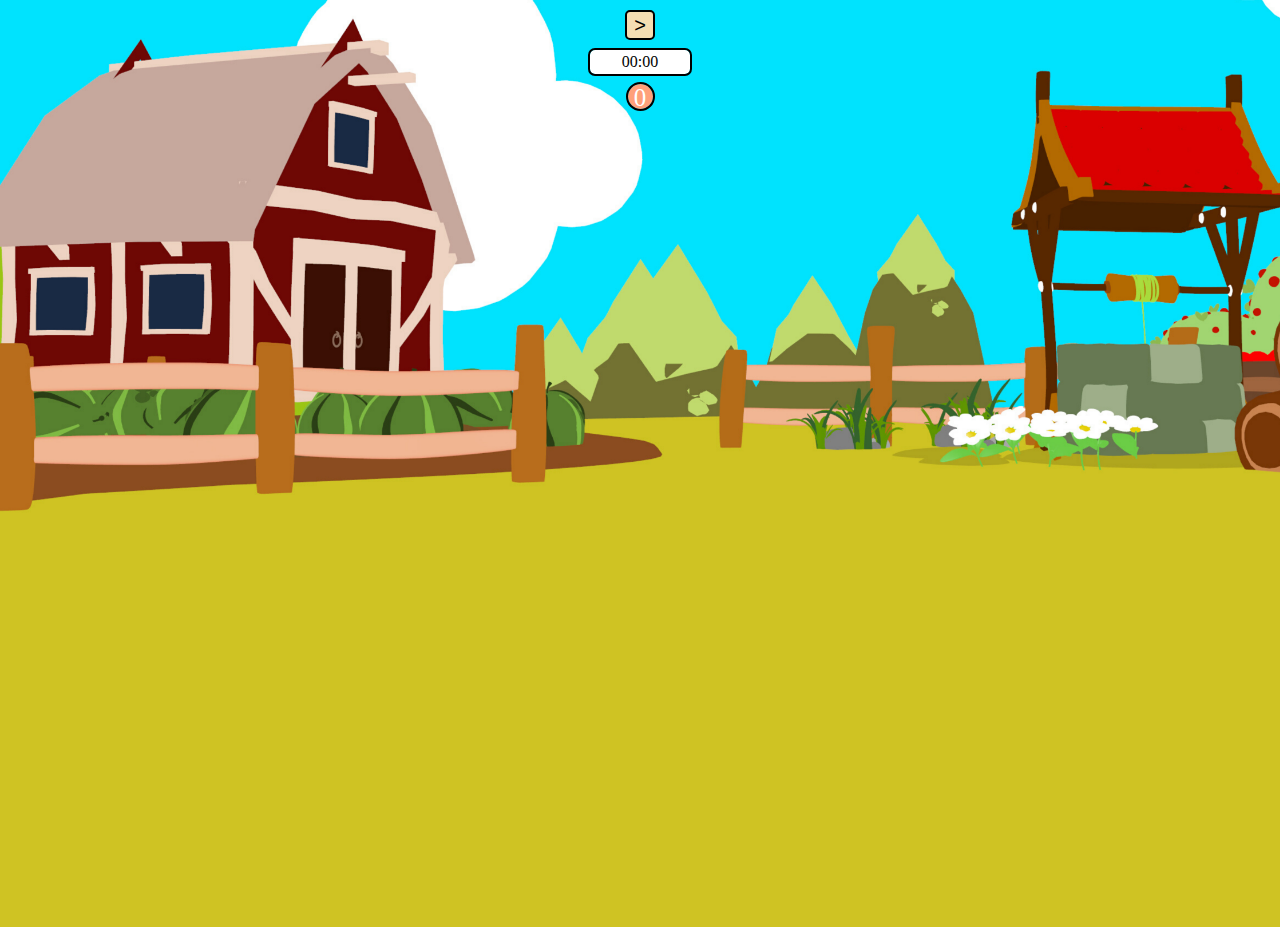
<file: carrot/index.html>
<!DOCTYPE html>
<html lang="en">
  <head>
    <meta charset="UTF-8" />
    <meta name="viewport" content="width=device-width, initial-scale=1.0" />
    <title>Carrot Game</title>
    <script src="main.js" defer></script>
    <link rel="stylesheet" href="style.css" />
  </head>
  <body>
    <!-- play button -->
    <div class="play">
      <button class="play__btn play__btn--play"></button>
    </div>
    <!-- timer -->
    <div class="timer">
      <span>00:00</span>
    </div>
    <!-- counter -->
    <div class="counter">
      <span>0</span>
    </div>
    <!-- random carrots and bugs -->
    <section class="container">
      <span class="carrot"></span>
      <span class="carrot"></span>
      <span class="carrot"></span>
      <span class="carrot"></span>
      <span class="carrot"></span>
      <span class="carrot"></span>
      <span class="carrot"></span>
      <span class="carrot"></span>
      <span class="carrot"></span>
      <span class="carrot"></span>

      <span class="bug"></span>
      <span class="bug"></span>
      <span class="bug"></span>
      <span class="bug"></span>
      <span class="bug"></span>
      <span class="bug"></span>
      <span class="bug"></span>
      <span class="bug"></span>
      <span class="bug"></span>
      <span class="bug"></span>
    </section>
    <!-- won/lost/retry -->
    <div class="modal">
      <button class="retry__btn"></button>
      <span class="text">YOU LOST</span>
    </div>
  </body>
</html>
</file>
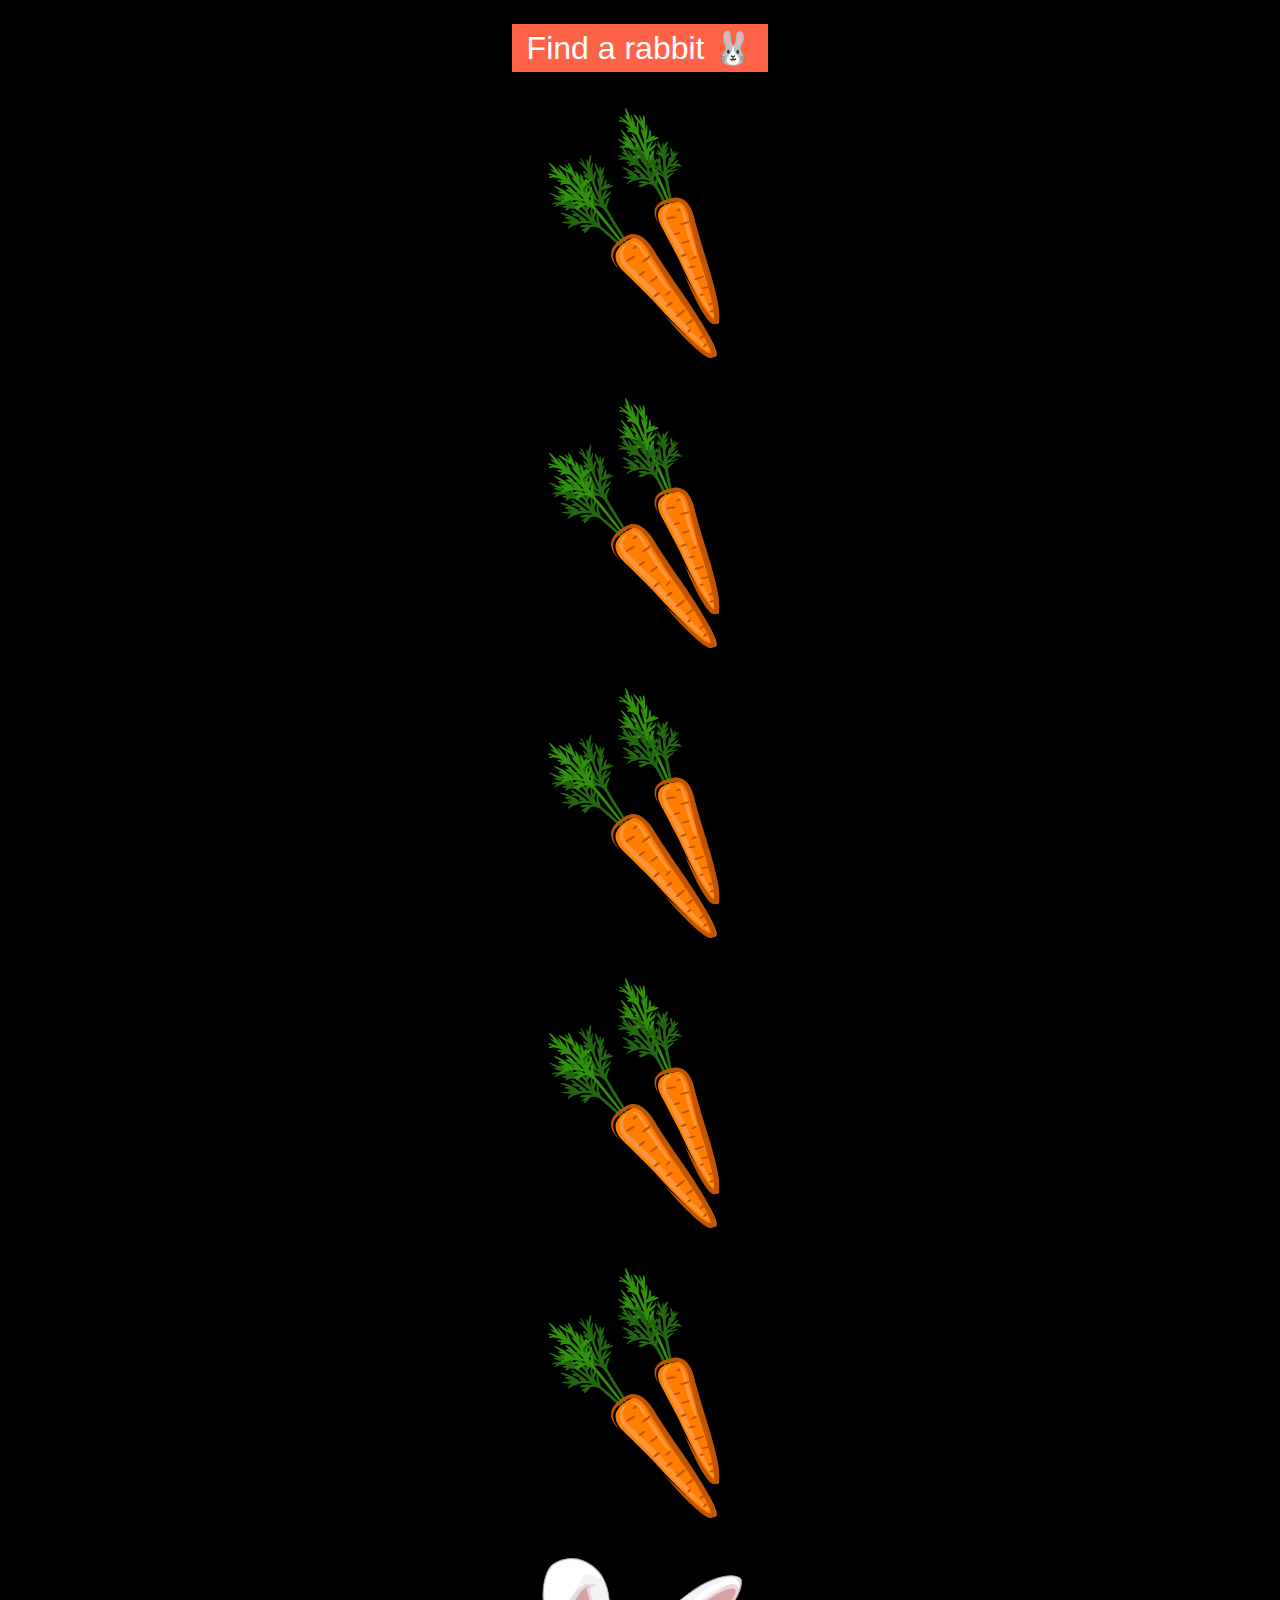
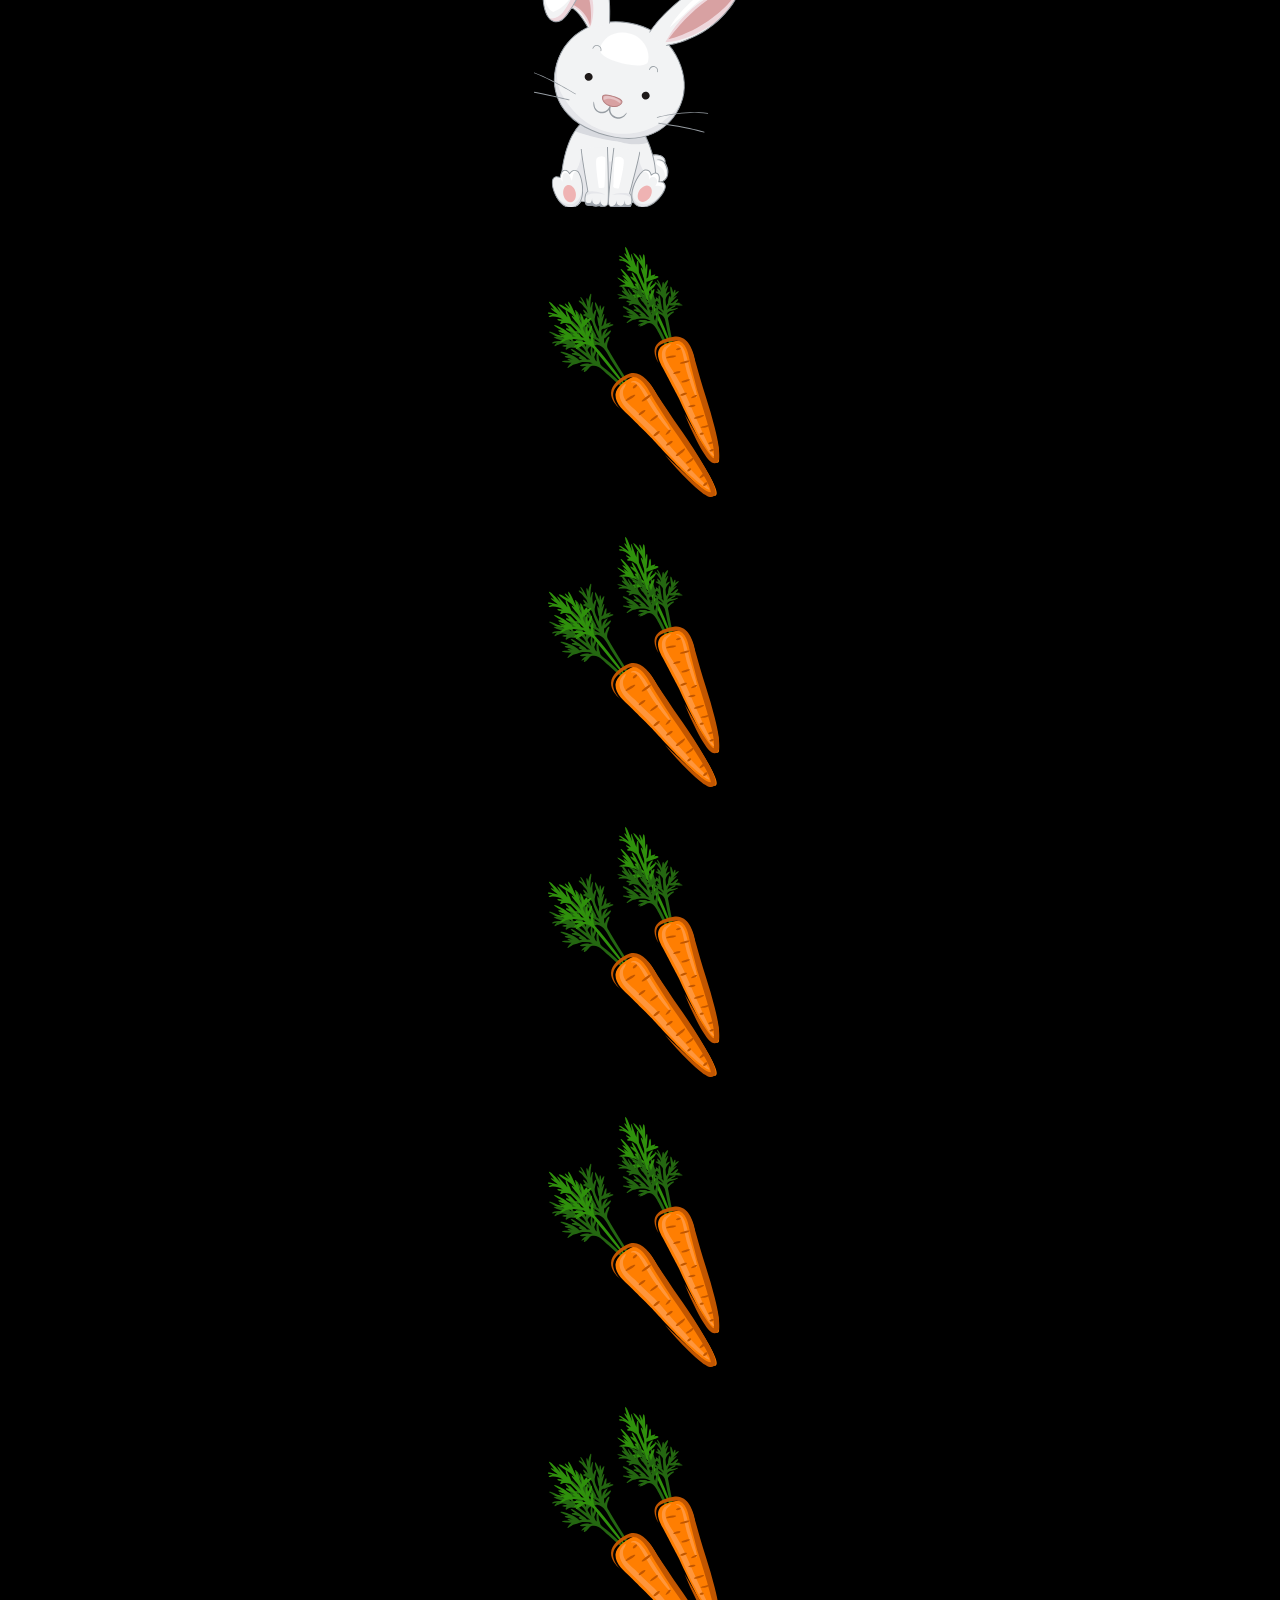
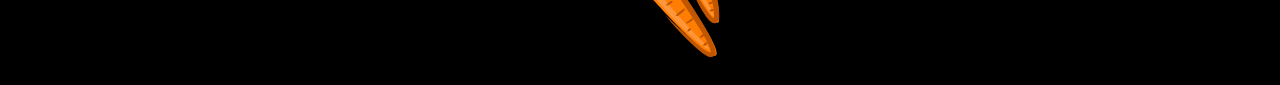
<file: rabbits/index.html>
<!DOCTYPE html>
<html lang="en">
  <head>
    <meta charset="UTF-8" />
    <meta name="viewport" content="width=device-width, initial-scale=1.0" />
    <title>Scroll</title>
    <style>
      body {
        background-color: black;
        text-align: center;
      }
      .button {
        outline: none;
        border: none;
        background-color: tomato;
        color: white;
        font-size: 32px;
        margin: 16px 0;
        padding: 5px 15px;
        cursor: pointer;
      }
      .button:focus {
        border: none;
      }
      .item {
        display: block;
        margin: auto;
        padding: 20px;
      }
    </style>
  </head>
  <body>
    <button class="button">Find a rabbit 🐰</button>
    <img class="item carrot" src="img/carrot.png" alt="carrot" />
    <img class="item carrot" src="img/carrot.png" alt="carrot" />
    <img class="item carrot" src="img/carrot.png" alt="carrot" />
    <img class="item carrot" src="img/carrot.png" alt="carrot" />
    <img class="item carrot" src="img/carrot.png" alt="carrot" />
    <img class="item rabbit" src="img/rabbit.png" alt="rabbit" />
    <img class="item carrot" src="img/carrot.png" alt="carrot" />
    <img class="item carrot" src="img/carrot.png" alt="carrot" />
    <img class="item carrot" src="img/carrot.png" alt="carrot" />
    <img class="item carrot" src="img/carrot.png" alt="carrot" />
    <img class="item carrot" src="img/carrot.png" alt="carrot" />
    <script>
      const button = document.querySelector(".button");
      const rabbit = document.querySelector(".rabbit");
      button.addEventListener("click", () => {
        const rect = rabbit.getBoundingClientRect();
        rabbit.scrollIntoView({ behavior: "smooth", block: "center" }); // start, center, end

        // 계산하기 전에 문서를 잘 확인하자..!
        // const clientHeight = document.documentElement.clientHeight;
        // window.scrollTo({
        //   left: rect.x,
        //   top: rect.y - clientHeight / 2 + rect.height / 2,
        //   behavior: "smooth",
        // });
      });
    </script>
  </body>
</html>
</file>
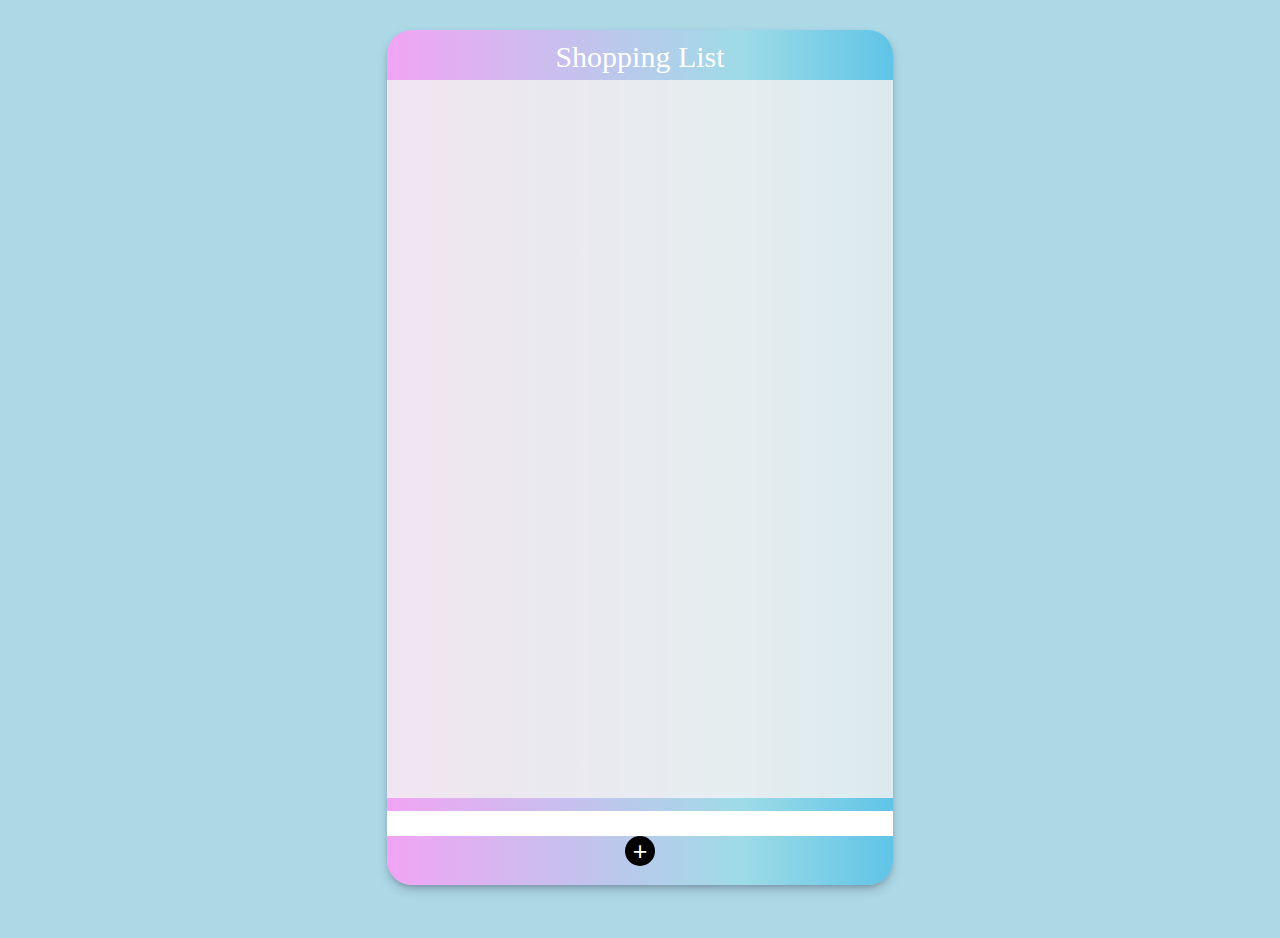
<file: shopping/index.html>
<!DOCTYPE html>
<html lang="en">
  <head>
    <meta charset="UTF-8" />
    <meta name="viewport" content="width=device-width, initial-scale=1.0" />
    <title>Shopping Carts</title>
    <style>
      body {
        /* background-image: url(); */
        background-color: lightblue;
        height: 100vh;
      }
      main {
        position: relative;
        width: 40%;
        height: 95%;
        border-radius: 25px;
        margin: auto;
        margin-top: 30px;
        box-shadow: rgba(50, 50, 93, 0.25) 0px 6px 12px -2px,
          rgba(0, 0, 0, 0.3) 0px 3px 7px -3px;
        background: linear-gradient(
          90deg,
          rgb(241, 164, 244) 0%,
          rgb(158, 219, 231) 70%,
          rgba(95, 196, 231, 1) 100%
        );
        overflow: hidden;
      }
      header,
      section {
        text-align: center;
        font-size: 30px;
        color: white;
        box-sizing: border-box;
        height: 30px;
        padding: 5px 0;
      }
      header {
        padding: 10px 15px;
        height: 50px;
      }
      .list {
        overflow-y: auto;
        height: calc(98% - 50px - 70px);
        background-color: rgba(240, 240, 240, 0.857);
        color: black;
        font-size: 18px;
        text-align: left;
        padding: 5px 10px;
      }
      button {
        outline: none;
        border: none;
      }
      .item .delete {
        position: absolute;
        right: 10px;
      }
      .item .delete::after {
        content: "delete";
      }
      .item .delete:hover {
        background-color: red;
        color: white;
      }
      #item {
        width: 100%;
        border: none;
        font-size: 20px;
      }
      .add button {
        background-color: black;
        border-radius: 100%;
        color: white;
        font-size: 25px;
        width: 30px;
        height: 30px;
      }
    </style>
  </head>
  <body>
    <main>
      <header>Shopping List</header>
      <section class="list">
        <!-- <div class="item">
          <span>text</span>
          <button class="delete"></button>
        </div> -->
      </section>
      <section class="input">
        <input type="text" id="item" />
      </section>
      <section class="add">
        <button>+</button>
      </section>
    </main>
    <script>
      const list = document.querySelector(".list");
      const input = document.querySelector("#item");
      const addBtn = document.querySelector(".add button");

      input.addEventListener("keypress", (evt) => {
        if (evt.key === "Enter") handleAddItem();
      });
      addBtn.addEventListener("click", () => handleAddItem());

      const handleAddItem = () => {
        const text = input.value;
        if (!text) return;

        list.insertAdjacentHTML(
          "beforeend",
          `<div class="item">
            <span>${text}</span>
            <button class="delete" onclick="handleDeleteItem(this)"></button>
          </div>`
        );
        input.value = "";
      };

      const handleDeleteItem = (target) => {
        if (target) target.parentNode.remove();
      };
    </script>
  </body>
</html>
</file>
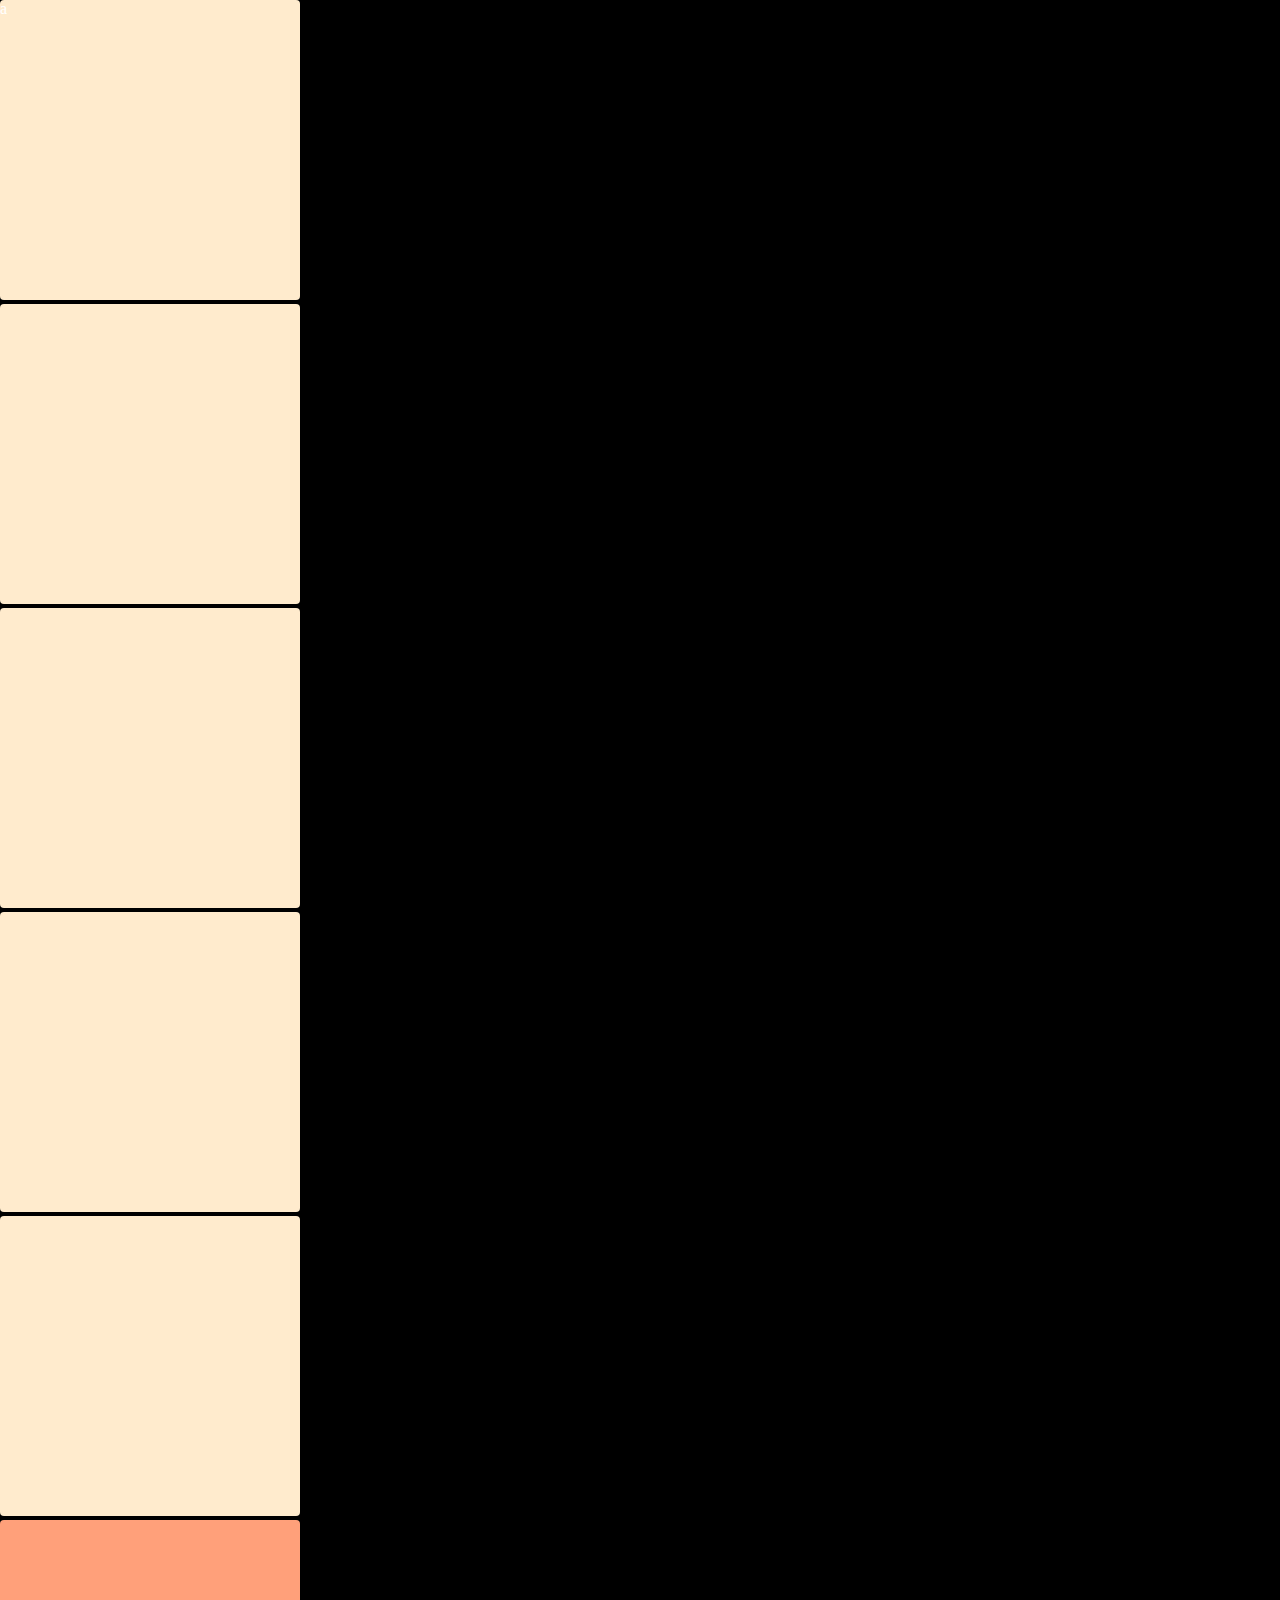
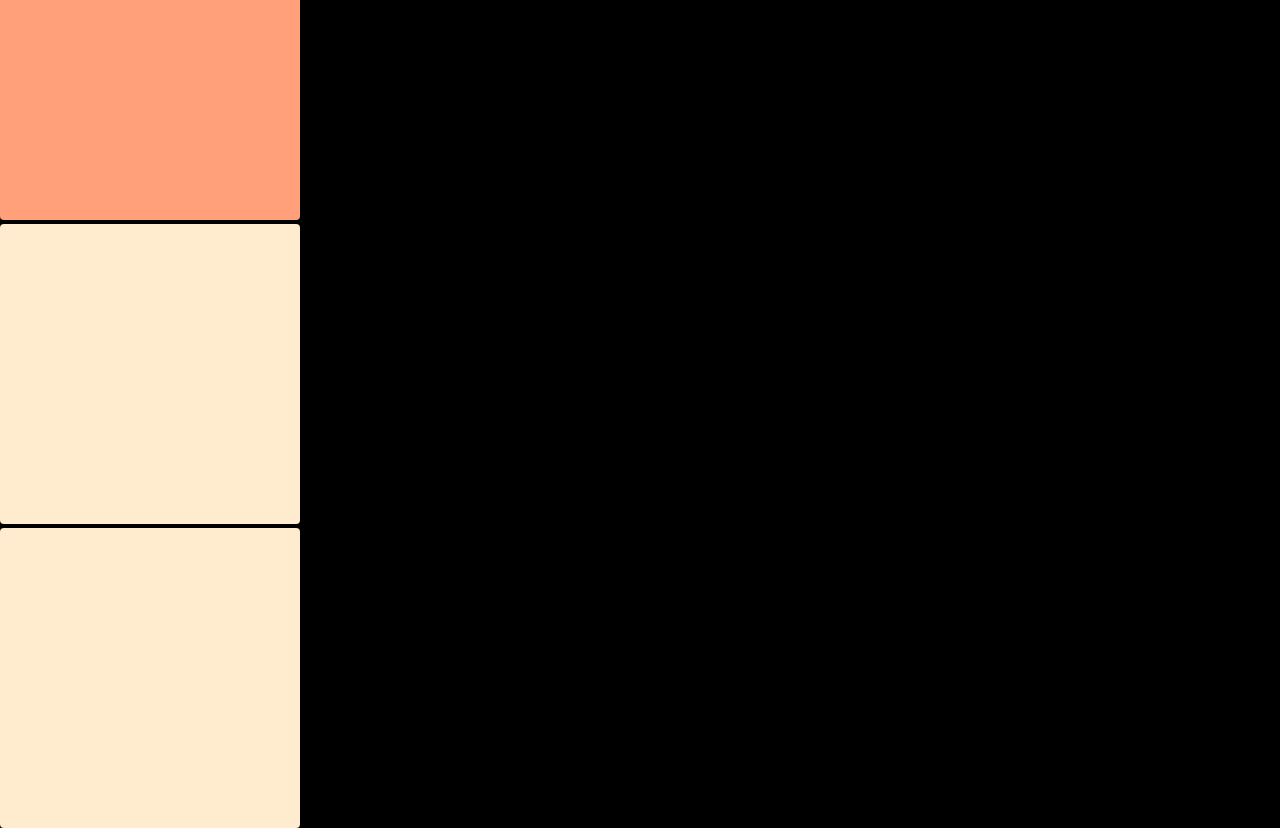
<file: window_coordinates.html>
<!DOCTYPE html>
<html lang="en">
  <head>
    <meta charset="UTF-8" />
    <meta name="viewport" content="width=device-width, initial-scale=1.0" />
    <title>Window Coordinates</title>
    <style>
      body {
        margin: 0;
        /* overflow-y: hidden; */
      }
      ul {
        margin: 0;
        padding: 0;
        list-style: none;
      }
      .container {
        background-color: black;
        height: 100%;
        color: white;
      }
      .item {
        width: 300px;
        height: 300px;
        background-color: blanchedalmond;
        margin-bottom: 4px;
        border-radius: 4px;
      }
      .item.active {
        background-color: lightsalmon;
      }
    </style>
  </head>
  <body>
    <div class="container">
      <ul>
        <li class="item">a</li>
        <li class="item"></li>
        <li class="item"></li>
        <li class="item"></li>
        <li class="item"></li>
        <li class="item active"></li>
        <li class="item"></li>
        <li class="item"></li>
      </ul>
    </div>

    <script>
      const active = document.querySelector(".item.active");
      active.addEventListener("click", (evt) => {
        /**
         * viewport
         * element 상단 왼쪽 끝점 기준
         * x/left, y/top, x~오른쪽 가로 끝점 right, y~오른쪽 아래 끝점 bottom
         */
        const rect = active.getBoundingClientRect();
        console.log("rect", rect);
        /* https://developer.mozilla.org/ko/docs/Web/API/Element/getBoundingClientRect */

        /**
         * dom client 기준, rect 기준점부터 x, y 좌표
         */
        console.log(`client: ${evt.clientX}, ${evt.clientY}`);
        /**
         * page 기준, 최상단부터 x, y 좌표
         */
        console.log(`page: ${evt.pageX}, ${evt.pageY}`);
        /* https://developer.mozilla.org/ko/docs/Web/API/Element/click_event */
      });
    </script>
  </body>
</html>
</file>
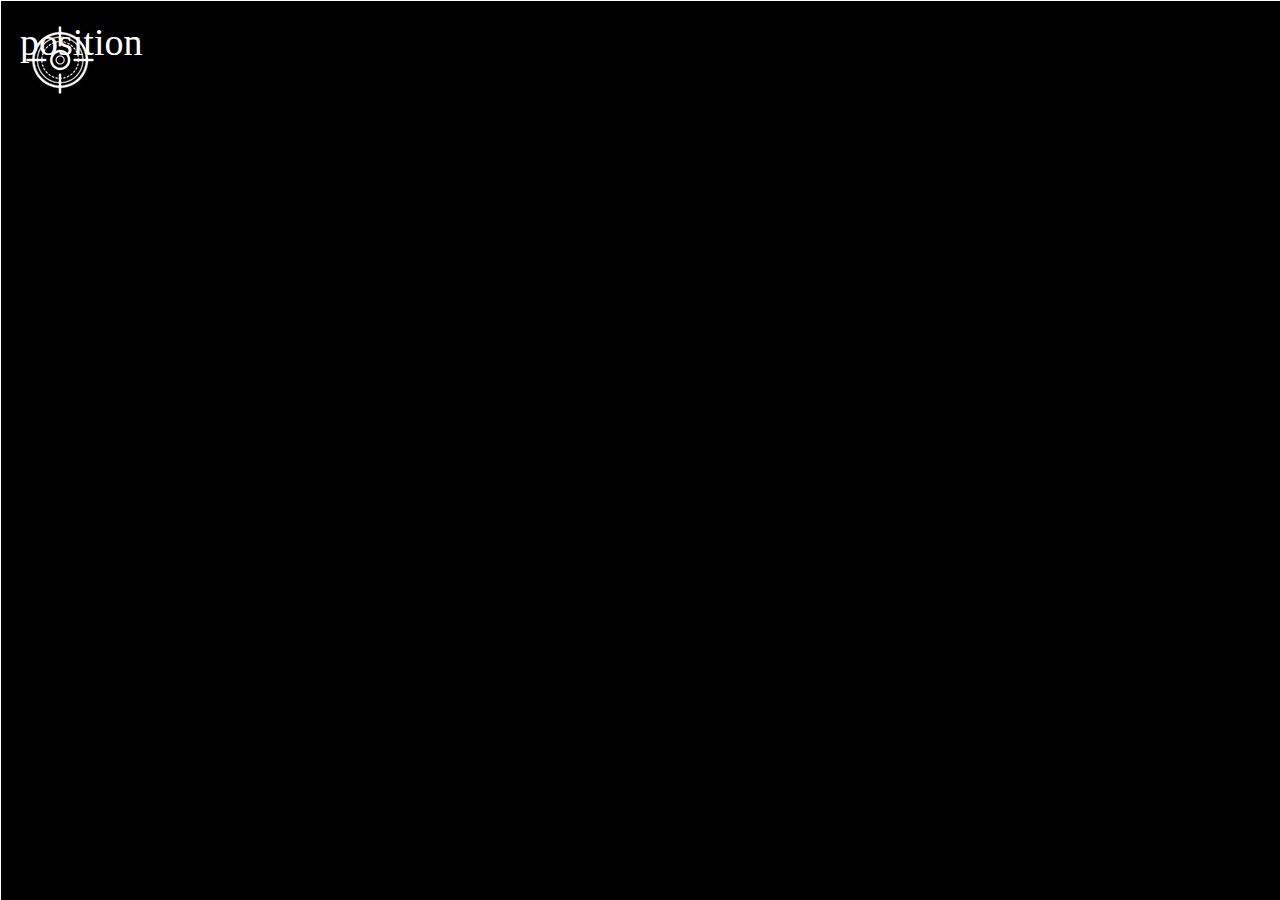
<file: window_position.html>
<!DOCTYPE html>
<html lang="en">
  <head>
    <meta charset="UTF-8" />
    <meta name="viewport" content="width=device-width, initial-scale=1.0" />
    <title>Window Position</title>
    <style>
      body {
        background-color: black;
        color: white;
        margin: 0;
      }
      .line {
        position: absolute;
        background-color: white;
      }
      .horizontal {
        width: 100%;
        height: 1px;
        /* top: 50%; */
      }
      .vertical {
        height: 100%;
        width: 1px;
        /* left: 50%; */
      }
      .target {
        position: absolute;
        /* top: 50%;
        left: 50%; */
        /* transform: translate(-50%, -50%); */
      }
      .tag {
        position: absolute;
        /* top: 50%;
        left: 50%; */
        font-size: 38px;
        /* transform: translate(20px, 20px); */
        margin: 20px;
      }
    </style>
  </head>
  <body>
    <div class="line horizontal"></div>
    <div class="line vertical"></div>
    <img class="target" src="target.png" alt="target" />
    <div class="tag">position</div>
    <script>
      const horizontal = document.querySelector(".horizontal");
      const vertical = document.querySelector(".vertical");
      const target = document.querySelector(".target");
      const tag = document.querySelector(".tag");
      /*
      document.addEventListener("mousemove", (evt) => {
        const { x, y } = evt;
        tag.innerHTML = `${x}px, ${y}px`;

        horizontal.style.top = `${y}px`;
        vertical.style.left = `${x}px`;
        target.style.left = `${x}px`;
        target.style.top = `${y}px`;
        tag.style.left = `${x}px`;
        tag.style.top = `${y}px`;
      });
      */

      // critical rendering path
      // operation - layout, paint, composition
      addEventListener("load", () => {
        const targetRect = target.getBoundingClientRect();
        const targetHalfWidth = targetRect.width / 2;
        const targetHalfHeight = targetRect.height / 2;
        document.addEventListener("mousemove", (evt) => {
          const { x, y } = evt;
          tag.innerHTML = `${x}px, ${y}px`;
          horizontal.style.transform = `translateY(${y}px)`;
          vertical.style.transform = `translateX(${x}px)`;
          target.style.transform = `translate(${x - targetHalfWidth}px, ${
            y - targetHalfHeight
          }px)`;
          tag.style.transform = `translate(${x}px, ${y}px)`;
        });
      });
    </script>
  </body>
</html>
</file>
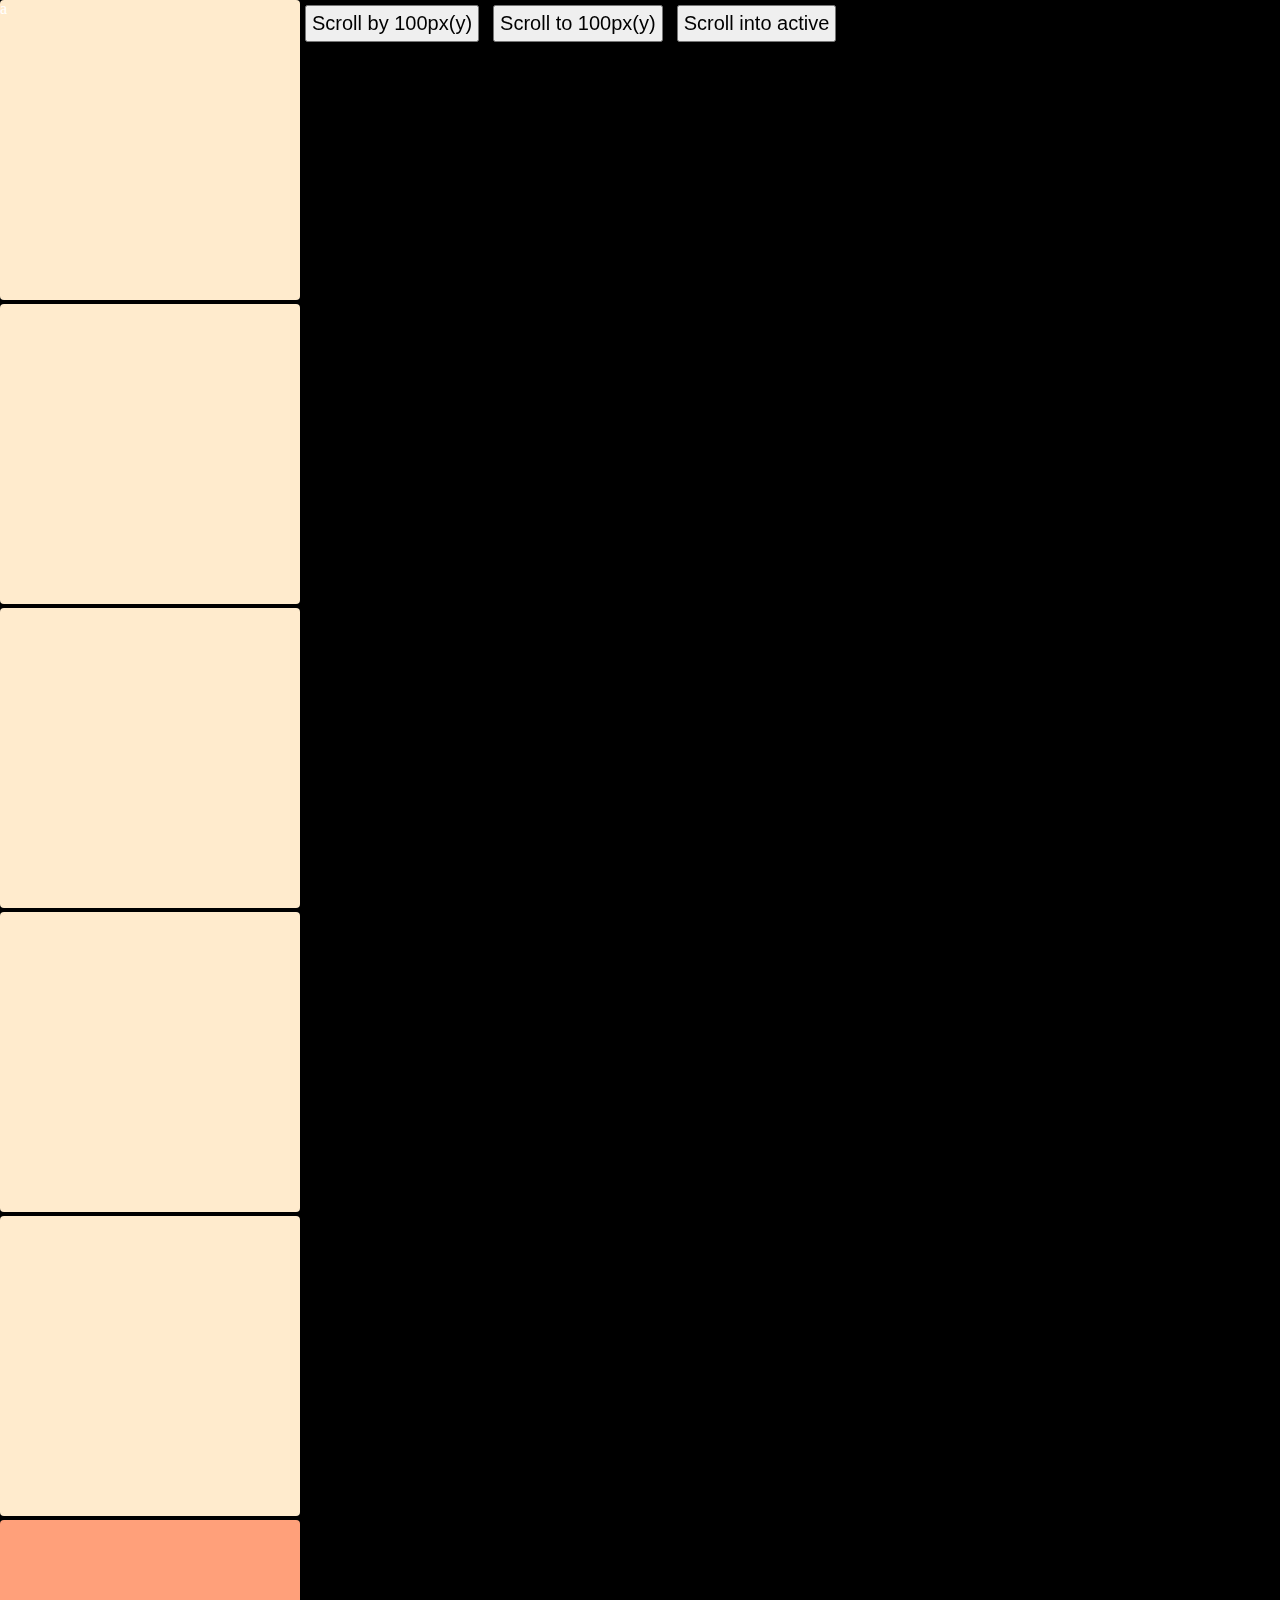
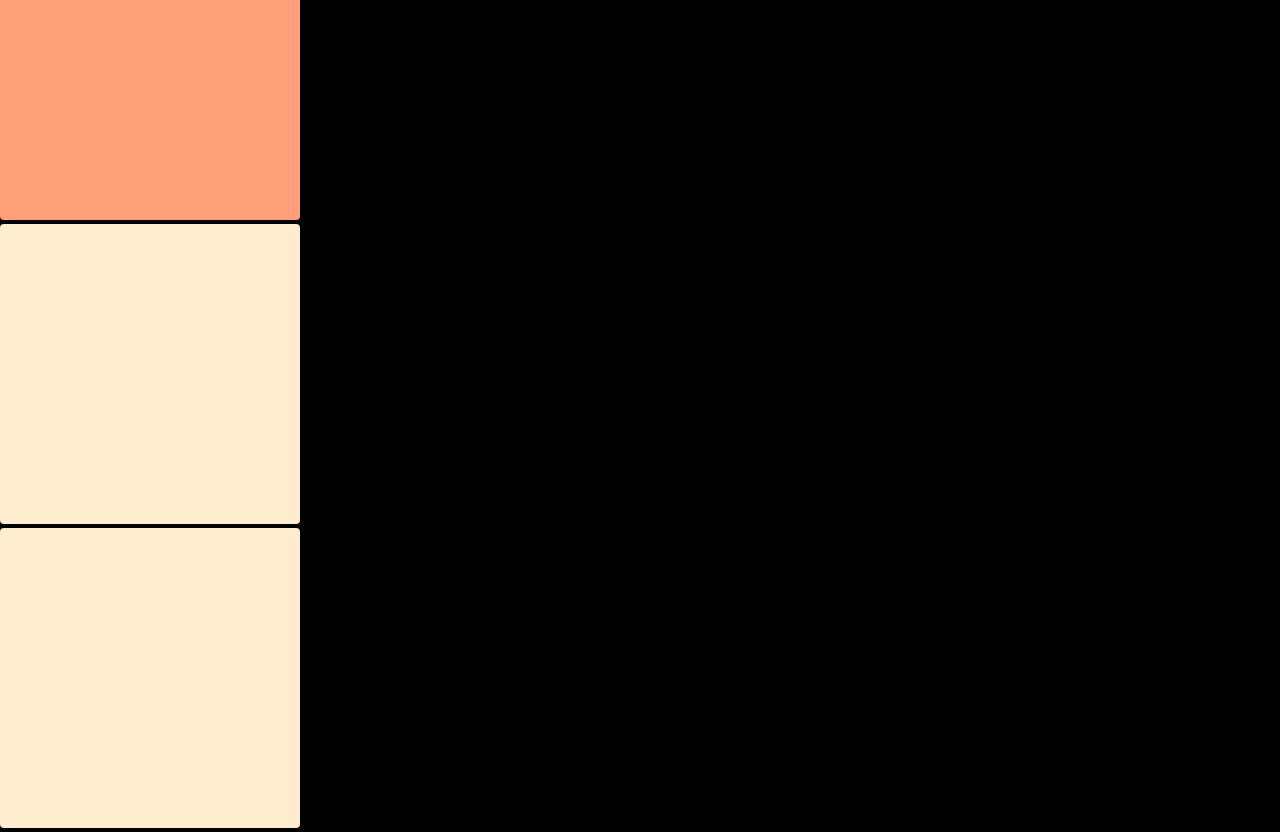
<file: window_scroll.html>
<!DOCTYPE html>
<html lang="en">
  <head>
    <meta charset="UTF-8" />
    <meta name="viewport" content="width=device-width, initial-scale=1.0" />
    <title>Window Scroll</title>
    <style>
      body {
        margin: 0;
        /* overflow-y: hidden; */
        background-color: black;
        color: white;
      }
      ul {
        margin: 0;
        padding: 0;
        list-style: none;
      }
      .container {
        display: flex;
      }
      .buttons {
        position: sticky;
        top: 0;
        align-self: flex-start;
        text-align: right;
      }
      .button {
        font-size: 20px;
        padding: 5px;
        margin: 5px;
      }
      .item {
        width: 300px;
        height: 300px;
        background-color: blanchedalmond;
        margin-bottom: 4px;
        border-radius: 4px;
      }
      .item.active {
        background-color: lightsalmon;
      }
    </style>
  </head>
  <body>
    <div class="container">
      <ul>
        <li class="item">a</li>
        <li class="item"></li>
        <li class="item"></li>
        <li class="item"></li>
        <li class="item"></li>
        <li class="item active"></li>
        <li class="item"></li>
        <li class="item"></li>
      </ul>
      <aside class="buttons">
        <button class="button by">Scroll by 100px(y)</button>
        <button class="button to">Scroll to 100px(y)</button>
        <button class="button into">Scroll into active</button>
      </aside>
    </div>

    <script>
      const active = document.querySelector(".item.active");
      active.addEventListener("click", (evt) => {
        /**
         * viewport
         * element 상단 왼쪽 끝점 기준
         * x/left, y/top, x~오른쪽 가로 끝점 right, y~오른쪽 아래 끝점 bottom
         */
        const rect = active.getBoundingClientRect();
        console.log("rect", rect);
        /* https://developer.mozilla.org/ko/docs/Web/API/Element/getBoundingClientRect */

        /**
         * dom client 기준, rect 기준점부터 x, y 좌표
         */
        console.log(`client: ${evt.clientX}, ${evt.clientY}`);
        /**
         * page 기준, 최상단부터 x, y 좌표
         */
        console.log(`page: ${evt.pageX}, ${evt.pageY}`);
        /* https://developer.mozilla.org/ko/docs/Web/API/Element/click_event */
      });

      const scrollBy = document.querySelector(".button.by");
      const handleScrollBy = () => {
        // window.scrollBy(0, 100);
        window.scrollBy({
          top: 100,
          left: 0,
          behavior: "smooth",
        });
      };
      scrollBy.addEventListener("click", handleScrollBy);

      const scrollTo = document.querySelector(".button.to");
      const handleScrollTo = () => {
        window.scrollTo(0, 100);
      };
      scrollTo.addEventListener("click", handleScrollTo);

      const scrollInto = document.querySelector(".button.into");
      const handleScrollInto = () => {
        active.scrollIntoView();
      };
      scrollInto.addEventListener("click", handleScrollInto);
    </script>
  </body>
</html>
</file>
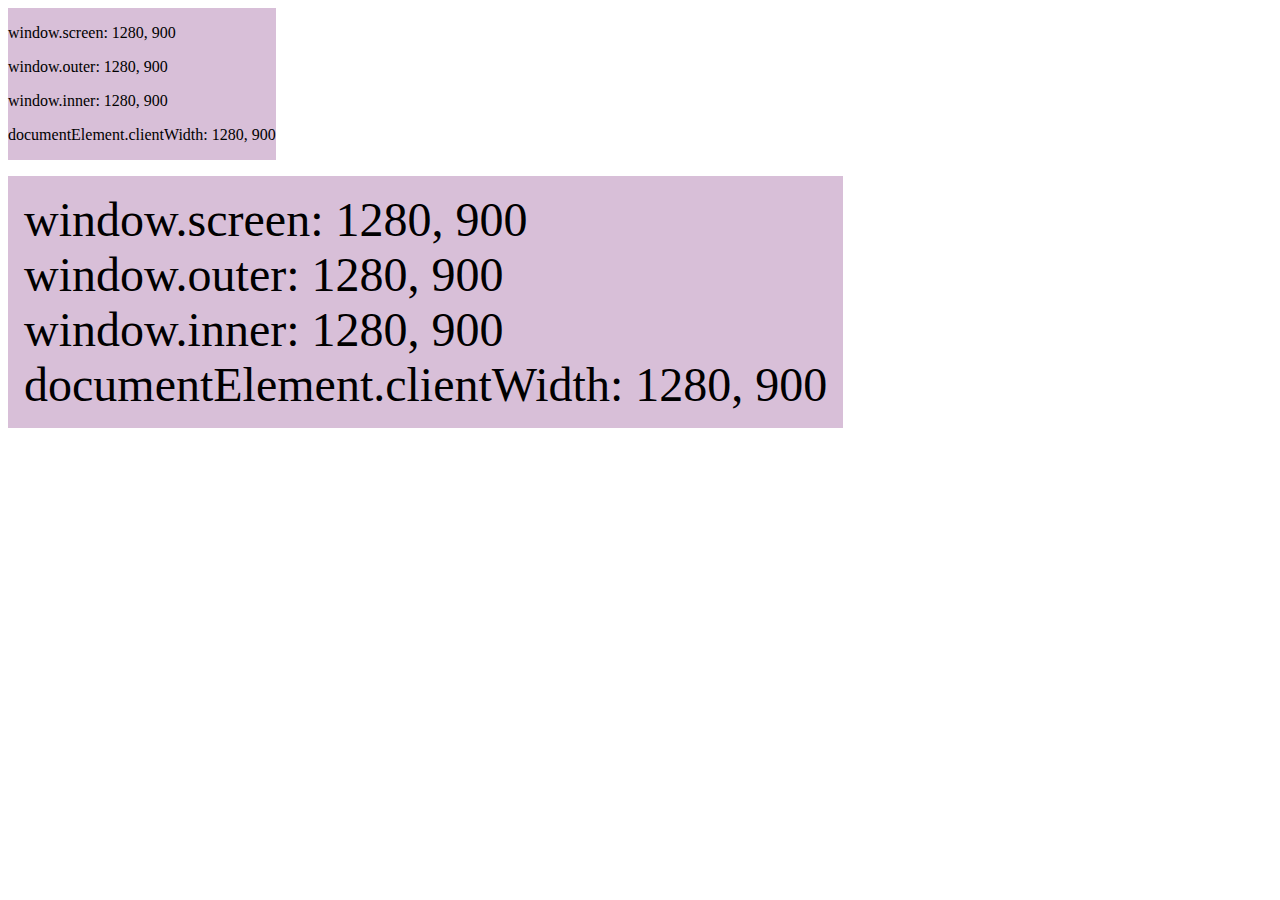
<file: window_size.html>
<!DOCTYPE html>
<html lang="en">
  <head>
    <meta charset="UTF-8" />
    <meta name="viewport" content="width=device-width, initial-scale=1.0" />
    <title>Window Size</title>
    <style>
      .container {
        display: inline-block;
        background: thistle;
      }
      .tag {
        display: inline-block;
        background: thistle;
        padding: 16px;
        margin-top: 16px;
        font-size: 48px;
      }
    </style>
  </head>
  <body>
    <div class="container">
      <p class="screen">
        window.screen:
        <span class="width"></span>, <span class="height"></span>
      </p>
      <p class="outer">
        window.outer:
        <span class="width"></span>, <span class="height"></span>
      </p>
      <p class="inner">
        window.inner:
        <span class="width"></span>, <span class="height"></span>
      </p>
      <p class="client">
        documentElement.clientWidth:
        <span class="width"></span>, <span class="height"></span>
      </p>
    </div>

    <br />

    <div class="tag">Window Size</div>
    <script>
      // usinia
      const setSize = () => {
        // window.screen
        document.querySelector(".screen .width").textContent =
          window.screen.width;
        document.querySelector(".screen .height").textContent =
          window.screen.height;

        // window.outer
        document.querySelector(".outer .width").textContent = window.outerWidth;
        document.querySelector(".outer .height").textContent =
          window.outerHeight;

        // window inner
        document.querySelector(".inner .width").textContent = window.innerWidth;
        document.querySelector(".inner .height").textContent =
          window.innerHeight;

        // documentElement.clientWidth
        document.querySelector(".client .width").textContent =
          document.documentElement.clientWidth;
        document.querySelector(".client .height").textContent =
          document.documentElement.clientHeight;
      };
      window.onload = function () {
        setSize();
      };
      window.onresize = function () {
        setSize();
      };

      // ellie
      const tag = document.querySelector(".tag");
      const updateTag = () => {
        tag.innerHTML = `
        window.screen: ${window.screen.width}, ${window.screen.height} <br />
        window.outer: ${window.outerWidth}, ${window.outerHeight} <br />
        window.inner: ${window.innerWidth}, ${window.innerHeight} <br />
        documentElement.clientWidth: ${document.documentElement.clientWidth}, ${document.documentElement.clientHeight} <br />
        `;
      };
      updateTag();
      window.addEventListener("resize", updateTag);
    </script>
  </body>
</html>
</file>
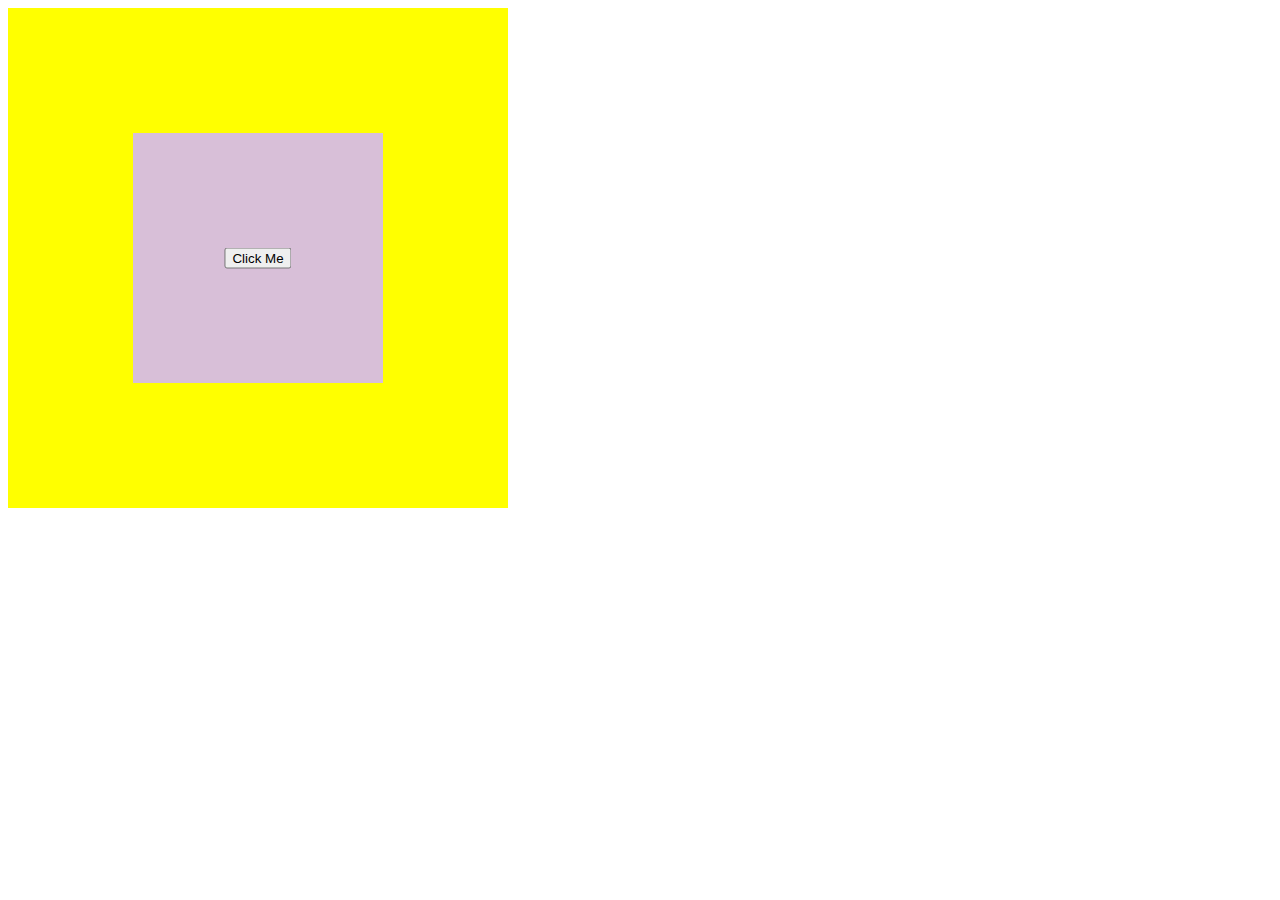
<file: event/event-capture.html>
<!DOCTYPE html>
<html lang="en">
  <head>
    <meta charset="UTF-8" />
    <meta name="viewport" content="width=device-width, initial-scale=1.0" />
    <title>Document</title>
    <style>
      .outer {
        width: 500px;
        height: 500px;
        background-color: yellow;
      }

      .middle {
        width: 50%;
        height: 50%;
        margin: auto;
        background-color: thistle;
        transform: translateY(50%);
      }

      button {
        position: relative;
        top: 50%;
        left: 50%;
        transform: translate(-50%, -50%);
      }
    </style>
  </head>
  <body>
    <div class="outer">
      <div class="middle">
        <button>Click Me</button>
      </div>
    </div>
    <script>
      /**
       * stopPropagation, stopImmediatePropagation
       * - 다른 곳에서 등록한 모든 event 를 취소하기 때문에 위험. 사용을 지양!
       * - 부모에 관심이 있을 때만 사용 : event.target !== event.currentTarget
       */
      const outer = document.querySelector(".outer");
      const middle = document.querySelector(".middle");
      const button = document.querySelector("button");

      outer.addEventListener("click", (event) => {
        // 4번째
        if (event.target !== event.currentTarget) {
          return;
        }
        console.log(`outer: ${event.currentTarget}, ${event.target}`);
      });
      middle.addEventListener("click", (event) => {
        // 3번째
        if (event.target !== event.currentTarget) {
          return;
        }
        console.log(`middle ${event.currentTarget}, ${event.target}`);
      });
      button.addEventListener("click", (event) => {
        // 1번째
        console.log(`button1 ${event.currentTarget}, ${event.target}`);
        // event.stopPropagation(); /* 부모 이벤트 전달 멈춤 : button1, button2 */
        // event.stopImmediatePropagation(); /* 지금 당장 멈춤 (자기 자신까지만) : button1 */
      });
      button.addEventListener("click", (event) => {
        // 2번째
        console.log(`button2 ${event.currentTarget}, ${event.target}`);
        // event.stopImmediatePropagation(); /* 2번째 등록된 이벤트여서 button1, button2, 이후 등록된 event 멈춤 */
      });
    </script>
  </body>
</html>
</file>
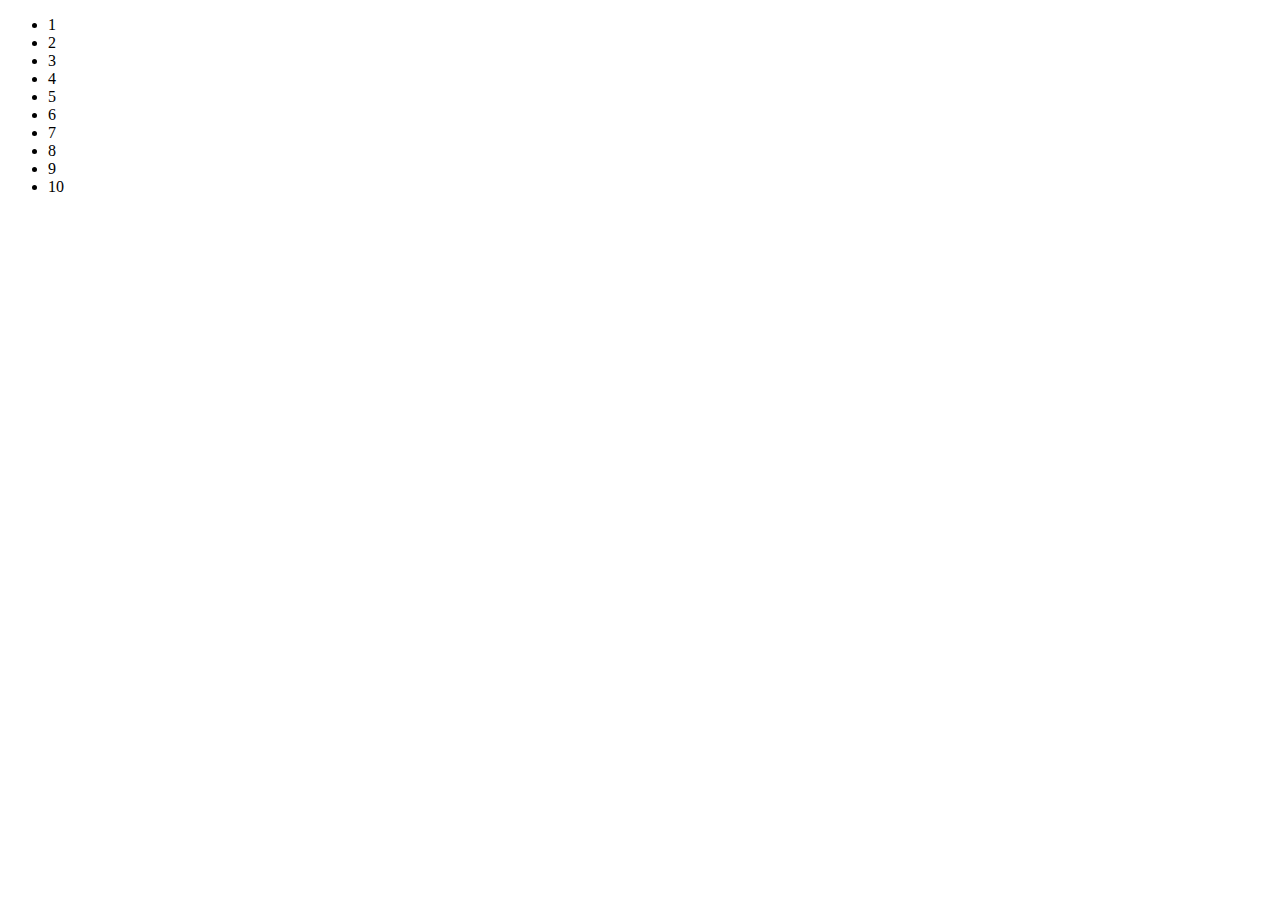
<file: event/event-delegation.html>
<!DOCTYPE html>
<html lang="en">
  <head>
    <meta charset="UTF-8" />
    <meta name="viewport" content="width=device-width, initial-scale=1.0" />
    <title>Document</title>
    <style>
      .selected {
        background-color: yellow;
      }
    </style>
  </head>
  <body>
    <ul>
      <li>1</li>
      <li>2</li>
      <li>3</li>
      <li>4</li>
      <li>5</li>
      <li>6</li>
      <li>7</li>
      <li>8</li>
      <li>9</li>
      <li>10</li>
    </ul>
    <script>
      // Bad
      // const lis = document.querySelectorAll('li');
      // lis.forEach(li => {
      //   li.addEventListener('click', () => {
      //     li.classList.add('selected');
      //   });
      // });

      // Coooooooool 🙌
      const ul = document.querySelector("ul");
      ul.addEventListener("click", (event) => {
        // ul, li click event listenning...
        if (event.target.tagName == "LI") {
          event.target.classList.add("selected");
        }
      });
    </script>
  </body>
</html>
</file>
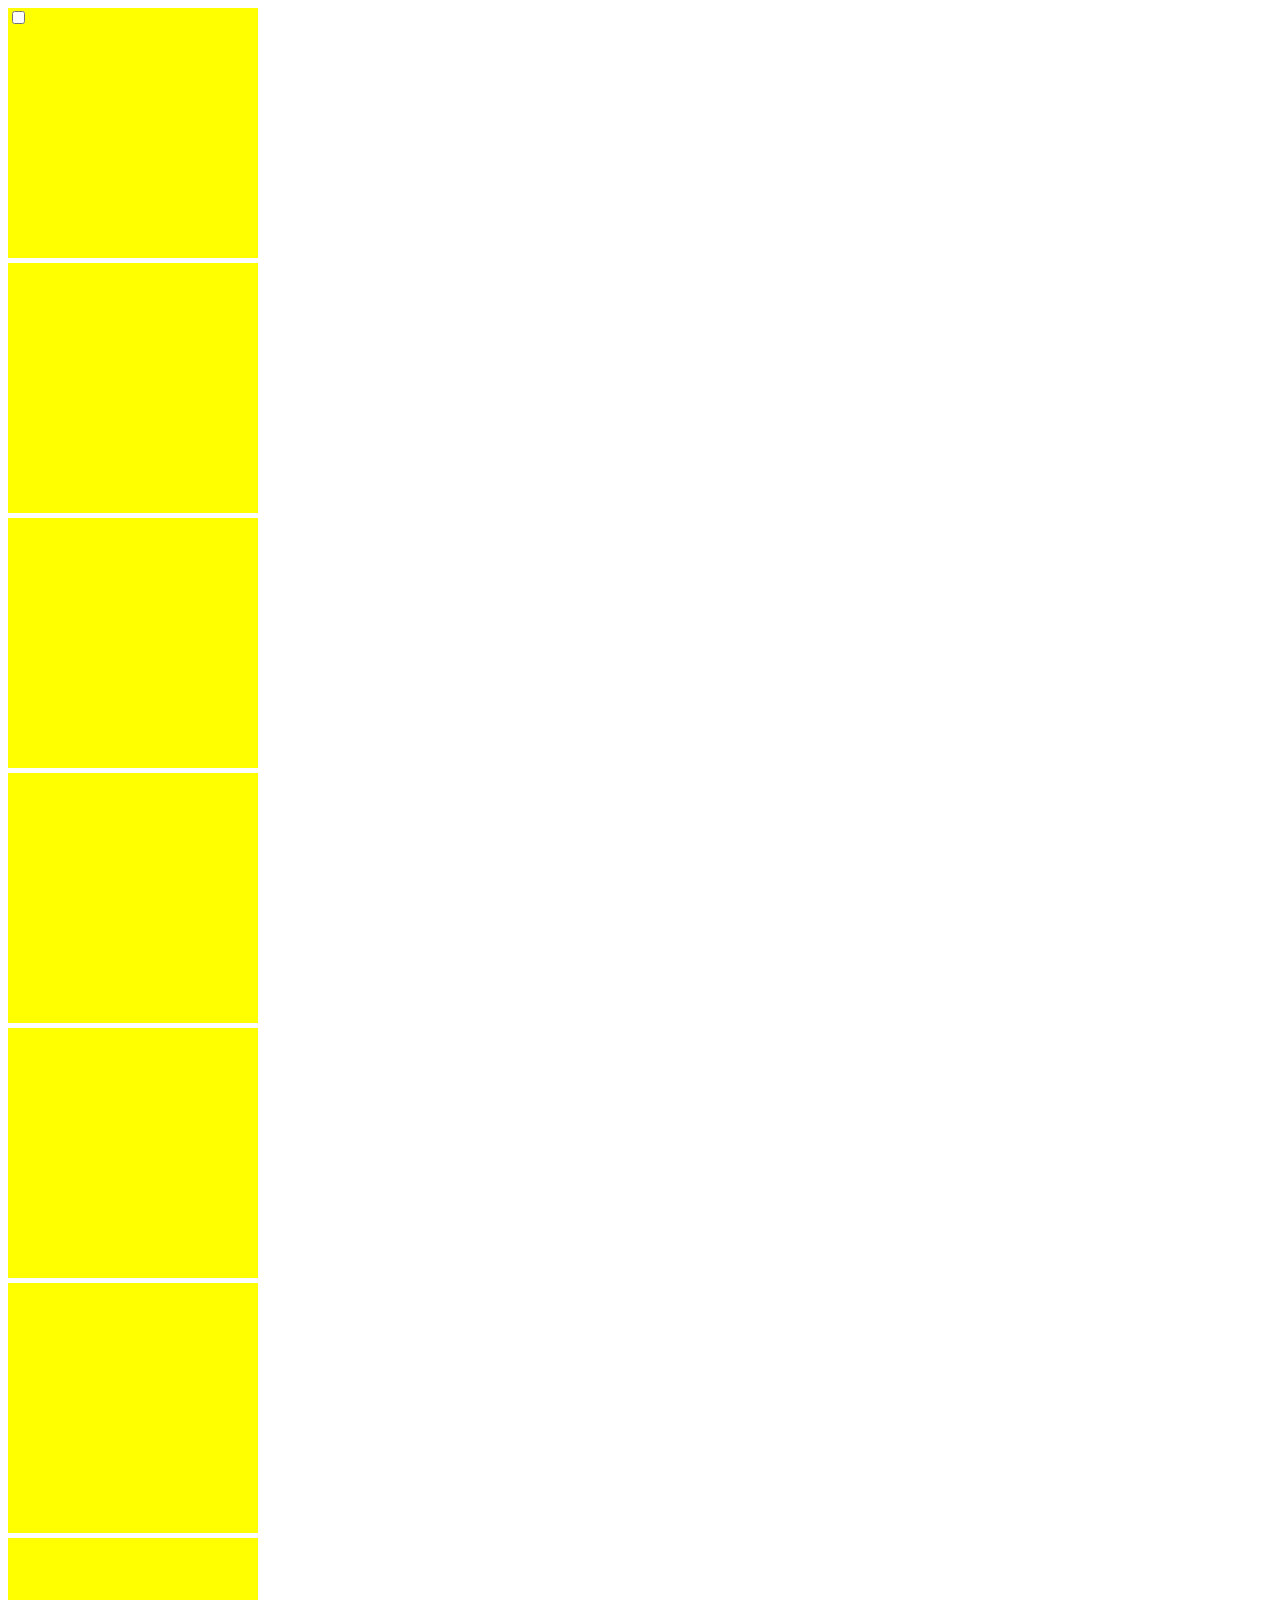
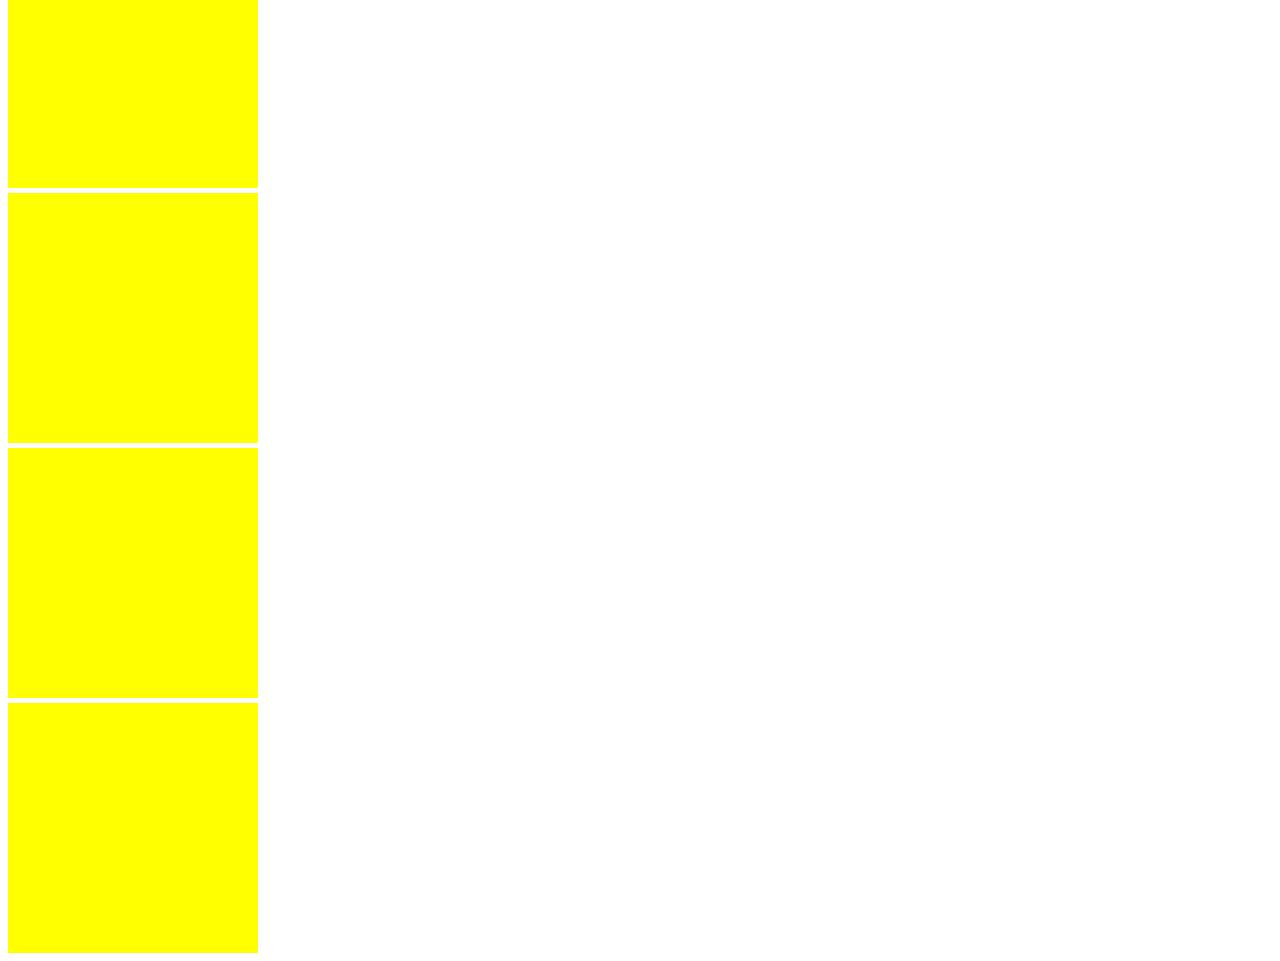
<file: event/event-prevent.html>
<!DOCTYPE html>
<html lang="en">
  <head>
    <meta charset="UTF-8" />
    <meta name="viewport" content="width=device-width, initial-scale=1.0" />
    <title>Document</title>
    <style>
      div {
        width: 250px;
        height: 250px;
        background-color: yellow;
        margin-bottom: 5px;
      }
    </style>
  </head>
  <body>
    <div>
      <input type="checkbox" />
    </div>
    <div></div>
    <div></div>
    <div></div>
    <div></div>
    <div></div>
    <div></div>
    <div></div>
    <div></div>
    <div></div>
    <script>
      document.addEventListener(
        "wheel",
        (event) => {
          // passive event - default : true, do browser's job first, logic later
          console.log("scrolling");
          event.preventDefault();
        },
        { passive: false } // options for do preventDefault, not recommended
      );
      const checkbox = document.querySelector("input");
      checkbox.addEventListener("click", (event) => {
        // do logic first, browser's job later
        // long
        console.log("checked");
        event.preventDefault(); // cancel browser's job
      });
    </script>
  </body>
</html>
</file>
<file: carrot/style.css>
* {
  box-sizing: border-box;
}

body {
  background: url("img/background.png") no-repeat;
  background-size: cover;
  position: relative;
}

button {
  border: none;
  outline: none;
  background: transparent;
  cursor: pointer;

  width: 30px;
  height: 30px;
  background-color: wheat;
  font-size: 20px;
  border: 2px solid black;
  border-radius: 5px;
  padding: 0;
}

.carrot,
.bug {
  position: absolute;
  display: none;
}

.carrot::after {
  content: "";
  width: 80px;
  height: 80px;
  display: inline-block;
  background: url("img/carrot.png");
}

.bug::after {
  content: "";
  width: 50px;
  height: 50px;
  display: inline-block;
  background: url("img/bug.png");
}

.play {
  text-align: center;
  margin: 10px auto;
}

.play__btn--play::after {
  content: ">";
}

.play__btn--stop::after {
  content: "ㅁ";
}

.timer {
  width: 100px;
  text-align: center;
  background: white;
  border-radius: 5px;
  outline: 2px solid black;
  margin: 10px auto;
  padding: 3px;
}

.counter {
  width: 25px;
  height: 25px;
  text-align: center;
  border-radius: 50%;
  background-color: lightsalmon;
  outline: 2px solid black;
  color: white;
  font-size: 25px;
  margin: 10px auto;
}

.container {
  height: calc(100vh - 100px);
  position: relative;
}

.modal {
  display: none;
  position: absolute;
  background-color: rgba(0, 0, 0, 0.6);
  width: 220px;
  padding: 3px;
  border-radius: 10px;
  bottom: 10px;
  left: 50%;
  transform: translateX(-110px);
  color: white;
  font-size: 25px;
  text-align: center;
}

.retry__btn::after {
  content: "R";
}
</file>
